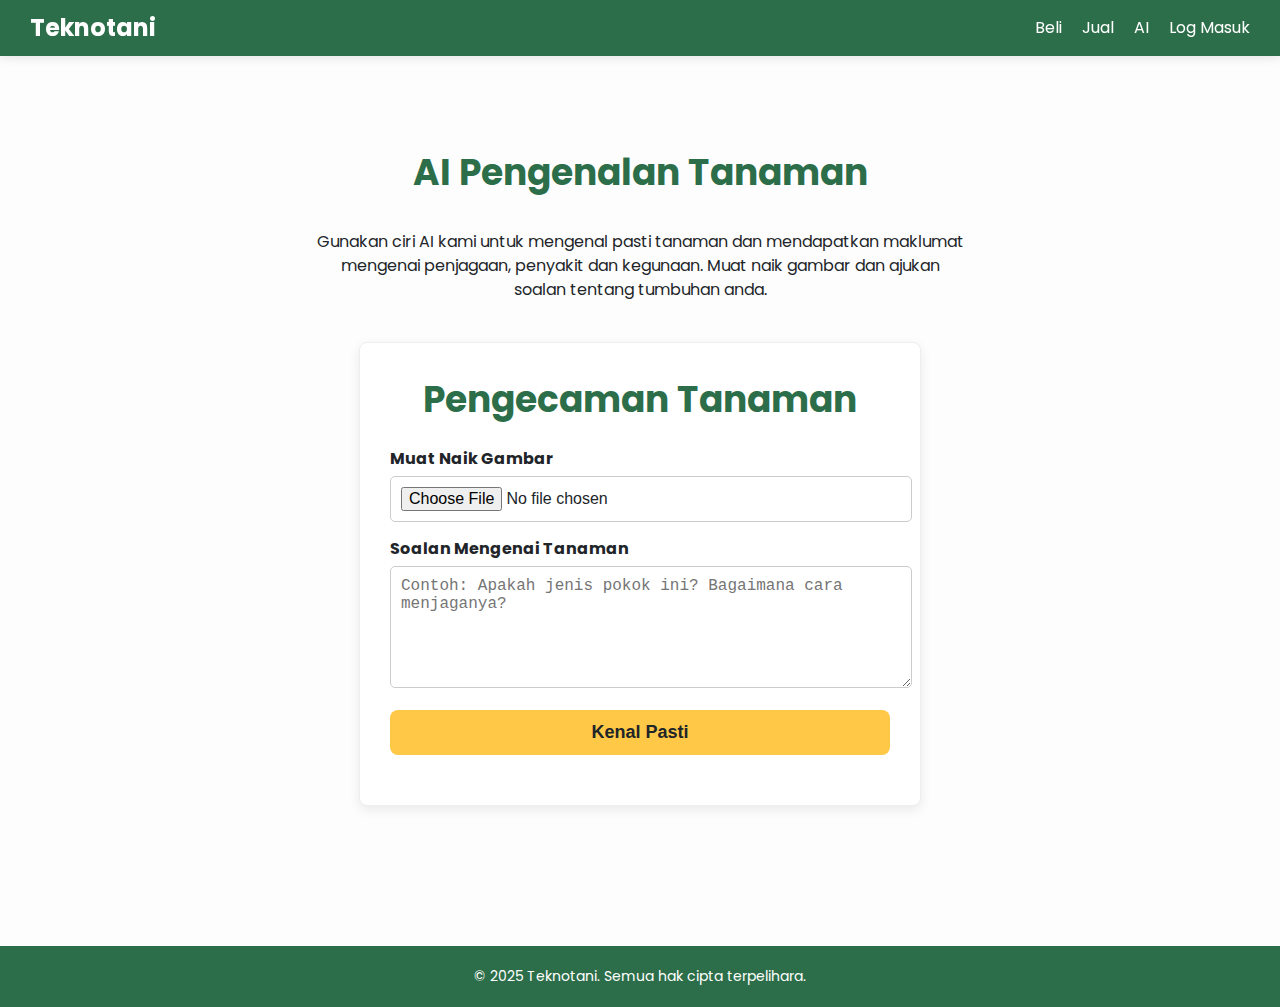
<file: ai.html>
<!DOCTYPE html>
<!--
  Teknotani AI Identification Page

  This page provides a user interface for an AI plant identification tool.
  Visitors can upload an image and enter a question about the plant.  When
  the button is pressed, a placeholder message is displayed.  In a future
  version this would integrate with a plant identification API or model.
-->
<html lang="ms">
<head>
  <link rel="preconnect" href="https://fonts.googleapis.com">
  <link rel="preconnect" href="https://fonts.gstatic.com" crossorigin>
  <link href="https://fonts.googleapis.com/css2?family=Poppins:wght@400;600;700&display=swap" rel="stylesheet">
  <meta charset="UTF-8">
  <meta name="viewport" content="width=device-width, initial-scale=1.0">
  <title>AI Pengenalan Tanaman | Teknotani</title>
  <link rel="stylesheet" href="style.css">
</head>
<body>
  <nav>
    <div class="logo"><a href="index.html" style="color:inherit;text-decoration:none;">Teknotani</a></div>
    <ul>
      <li><a href="beli.html">Beli</a></li>
      <li><a href="jual.html">Jual</a></li>
      <li><a href="ai.html">AI</a></li>
      <li><a href="login.html">Log Masuk</a></li>
    </ul>
  </nav>

  <section class="section">
    <h2>AI Pengenalan Tanaman</h2>
    <p style="text-align:center; max-width:650px; margin:0 auto 30px;">Gunakan ciri AI kami untuk mengenal pasti tanaman dan mendapatkan maklumat mengenai penjagaan, penyakit dan kegunaan. Muat naik gambar dan ajukan soalan tentang tumbuhan anda.</p>
    <div class="form-container">
      <h2>Pengecaman Tanaman</h2>
      <div class="form-group">
        <label for="ai-image">Muat Naik Gambar</label>
        <input type="file" id="ai-image" accept="image/*">
      </div>
      <div class="form-group">
        <label for="ai-question">Soalan Mengenai Tanaman</label>
        <textarea id="ai-question" placeholder="Contoh: Apakah jenis pokok ini? Bagaimana cara menjaganya?"></textarea>
      </div>
      <button type="button" onclick="handleAI()">Kenal Pasti</button>
      <div id="ai-result" style="margin-top:20px; font-weight:bold; color: var(--secondary-color); text-align:center;"></div>
    </div>
  </section>

  <footer class="footer">
    &copy; 2025 Teknotani. Semua hak cipta terpelihara.
  </footer>

  <script src="script.js"></script>
</body>
</html>
</file>
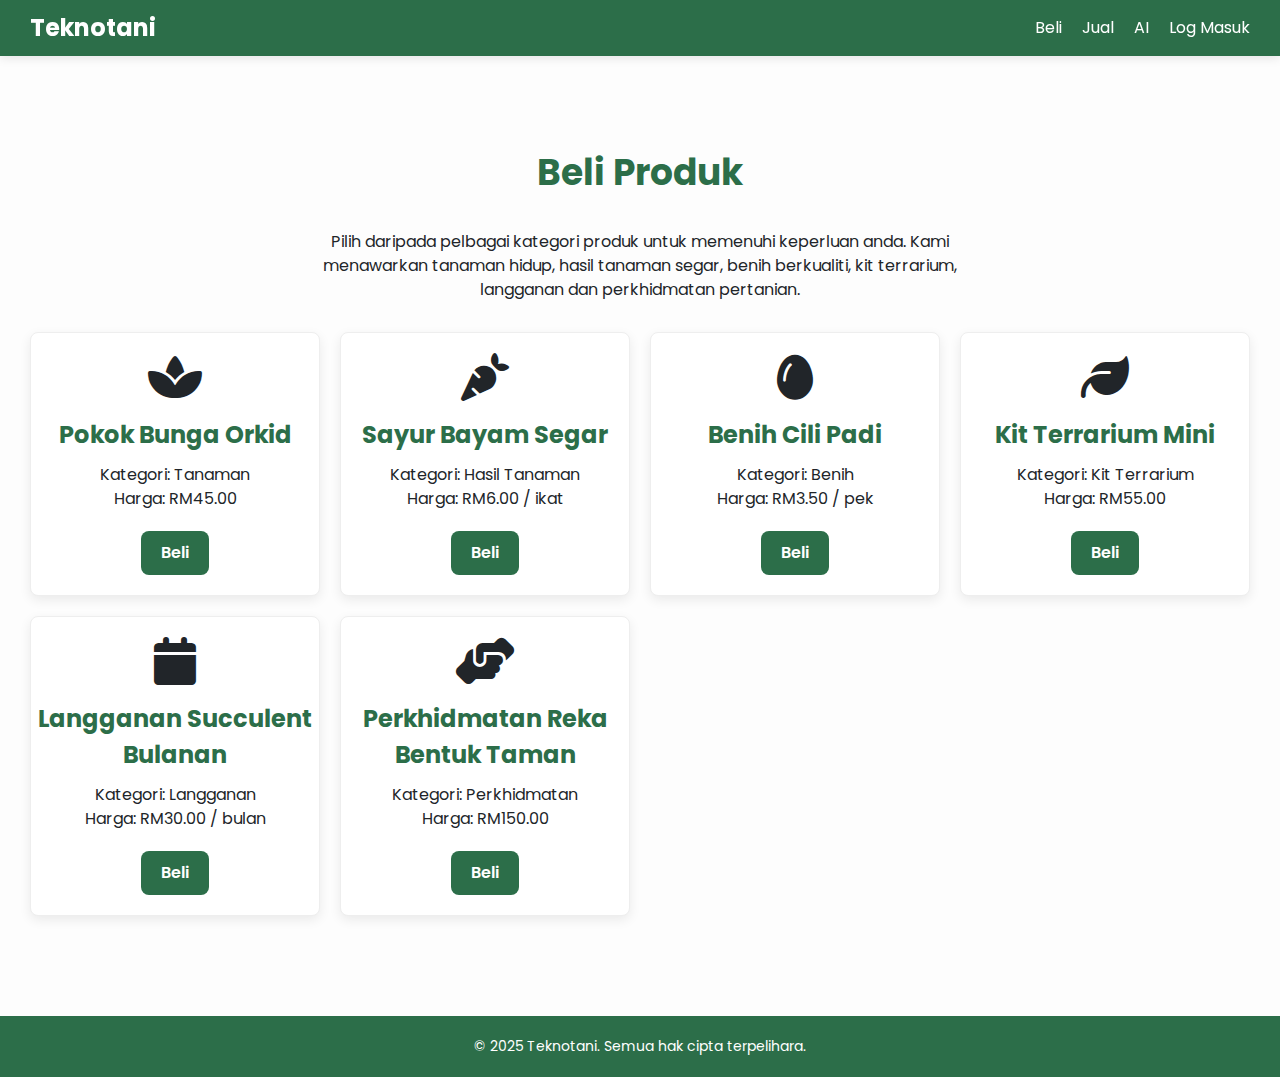
<file: beli.html>
<!DOCTYPE html>
<!--
  Teknotani Buy Page

  This page lists a selection of sample products spanning the main categories
  offered by Teknotani.  Each product card displays a placeholder image,
  product name, category and price, along with a button inviting users to
  purchase.  Additional cards can be added easily by following the same
  structure.
-->
<html lang="ms">
<head>
  <meta charset="UTF-8">
  <meta name="viewport" content="width=device-width, initial-scale=1.0">
  <title>Beli Produk | Teknotani</title>
  <link rel="preconnect" href="https://fonts.googleapis.com">
  <link rel="preconnect" href="https://fonts.gstatic.com" crossorigin>
  <link href="https://fonts.googleapis.com/css2?family=Poppins:wght@400;600;700&display=swap" rel="stylesheet">
  <!-- Font Awesome CDN -->
  <link rel="stylesheet" href="https://cdnjs.cloudflare.com/ajax/libs/font-awesome/6.4.2/css/all.min.css">
  <link rel="stylesheet" href="style.css">
</head>
<body>
  <nav>
    <div class="logo"><a href="index.html" style="color:inherit;text-decoration:none;">Teknotani</a></div>
    <ul>
      <li><a href="beli.html">Beli</a></li>
      <li><a href="jual.html">Jual</a></li>
      <li><a href="ai.html">AI</a></li>
      <li><a href="login.html">Log Masuk</a></li>
    </ul>
  </nav>

  <section class="section">
    <h2>Beli Produk</h2>
    <p style="text-align:center; max-width:700px; margin:0 auto 30px;">Pilih daripada pelbagai kategori produk untuk memenuhi keperluan anda. Kami menawarkan tanaman hidup, hasil tanaman segar, benih berkualiti, kit terrarium, langganan dan perkhidmatan pertanian.</p>
    <div class="card-grid">
      <!-- Sample product: House plant -->
      <div class="card">
  <i class="fas fa-spa fa-3x" title="Pokok Bunga"></i>
        <h3>Pokok Bunga Orkid</h3>
        <p>Kategori: Tanaman<br>Harga: RM45.00</p>
        <a href="#" class="button">Beli</a>
      </div>
      <!-- Sample product: Fresh produce -->
      <div class="card">
  <i class="fas fa-carrot fa-3x" title="Sayur"></i>
        <h3>Sayur Bayam Segar</h3>
        <p>Kategori: Hasil Tanaman<br>Harga: RM6.00 / ikat</p>
        <a href="#" class="button">Beli</a>
      </div>
      <!-- Sample product: Seeds -->
      <div class="card">
  <i class="fas fa-egg fa-3x" title="Benih"></i>
        <h3>Benih Cili Padi</h3>
        <p>Kategori: Benih<br>Harga: RM3.50 / pek</p>
        <a href="#" class="button">Beli</a>
      </div>
      <!-- Sample product: Terrarium kit -->
      <div class="card">
  <i class="fas fa-leaf fa-3x" title="Terrarium"></i>
        <h3>Kit Terrarium Mini</h3>
        <p>Kategori: Kit Terrarium<br>Harga: RM55.00</p>
        <a href="#" class="button">Beli</a>
      </div>
      <!-- Sample product: Subscription -->
      <div class="card">
  <i class="fas fa-calendar fa-3x" title="Langganan"></i>
        <h3>Langganan Succulent Bulanan</h3>
        <p>Kategori: Langganan<br>Harga: RM30.00 / bulan</p>
        <a href="#" class="button">Beli</a>
      </div>
      <!-- Sample product: Service -->
      <div class="card">
  <i class="fas fa-hands-helping fa-3x" title="Perkhidmatan"></i>
        <h3>Perkhidmatan Reka Bentuk Taman</h3>
        <p>Kategori: Perkhidmatan<br>Harga: RM150.00</p>
        <a href="#" class="button">Beli</a>
      </div>
    </div>
  </section>

  <footer class="footer">
    &copy; 2025 Teknotani. Semua hak cipta terpelihara.
  </footer>

  <script src="script.js"></script>
</body>
</html>
</file>
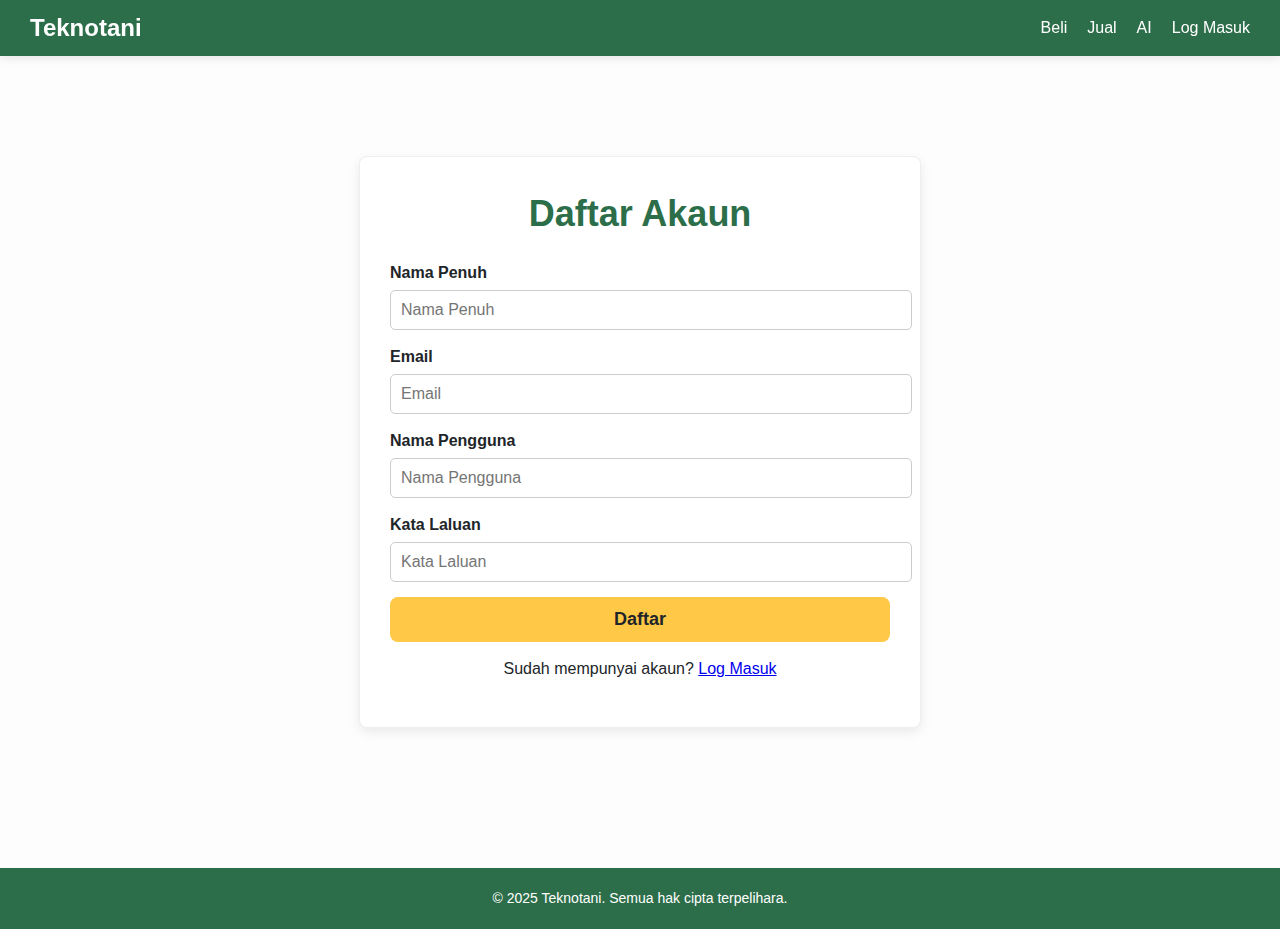
<file: daftar.html>
<!DOCTYPE html>
<!--
  Teknotani Registration Page

  New users can create an account on this page.  The form collects
  basic personal details such as full name, email, desired username
  and password.  At present it is a static demonstration and does not
  process any data.
-->
<html lang="ms">
<head>
  <meta charset="UTF-8">
  <meta name="viewport" content="width=device-width, initial-scale=1.0">
  <title>Daftar Akaun | Teknotani</title>
  <link rel="stylesheet" href="style.css">
</head>
<body>
  <nav>
    <div class="logo"><a href="index.html" style="color:inherit;text-decoration:none;">Teknotani</a></div>
    <ul>
      <li><a href="beli.html">Beli</a></li>
      <li><a href="jual.html">Jual</a></li>
      <li><a href="ai.html">AI</a></li>
      <li><a href="login.html">Log Masuk</a></li>
    </ul>
  </nav>

  <section class="section">
    <div class="form-container">
      <h2>Daftar Akaun</h2>
      <form>
        <div class="form-group">
          <label for="fullname">Nama Penuh</label>
          <input type="text" id="fullname" placeholder="Nama Penuh" required>
        </div>
        <div class="form-group">
          <label for="email">Email</label>
          <input type="email" id="email" placeholder="Email" required>
        </div>
        <div class="form-group">
          <label for="newusername">Nama Pengguna</label>
          <input type="text" id="newusername" placeholder="Nama Pengguna" required>
        </div>
        <div class="form-group">
          <label for="newpassword">Kata Laluan</label>
          <input type="password" id="newpassword" placeholder="Kata Laluan" required>
        </div>
        <button type="submit">Daftar</button>
      </form>
      <p style="text-align:center; margin-top:15px;">Sudah mempunyai akaun? <a href="login.html">Log Masuk</a></p>
    </div>
  </section>

  <footer class="footer">
    &copy; 2025 Teknotani. Semua hak cipta terpelihara.
  </footer>

  <script src="script.js"></script>
</body>
</html>
</file>
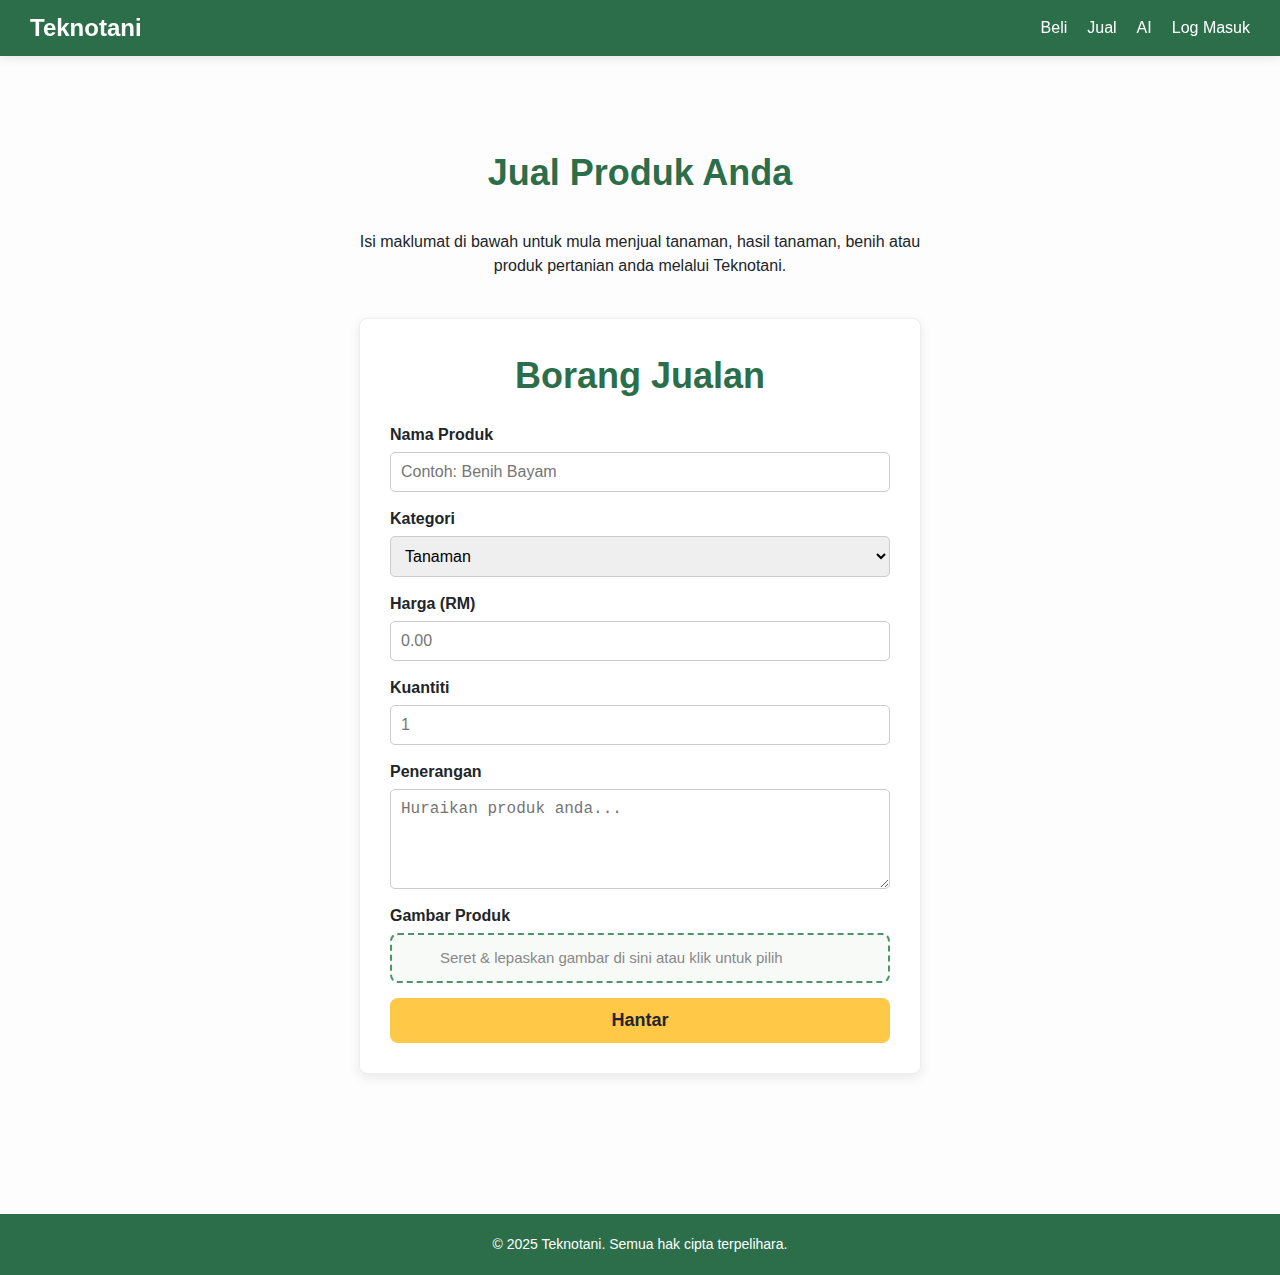
<file: jual.html>
<!DOCTYPE html>
<!--
  Teknotani Sell Page

  This page provides a form that allows farmers and gardeners to list their
  products for sale.  The form collects basic information such as product
  name, category, price, quantity, description and an optional image.  This
  is purely a user interface demonstration; the form does not actually
  submit data to a server.
-->
<html lang="ms">
<head>
  <meta charset="UTF-8">
  <meta name="viewport" content="width=device-width, initial-scale=1.0">
  <title>Jual Produk | Teknotani</title>
  <link rel="stylesheet" href="style.css">
</head>
<body>
  <nav>
    <div class="logo"><a href="index.html" style="color:inherit;text-decoration:none;">Teknotani</a></div>
    <ul>
      <li><a href="beli.html">Beli</a></li>
      <li><a href="jual.html">Jual</a></li>
      <li><a href="ai.html">AI</a></li>
      <li><a href="login.html">Log Masuk</a></li>
    </ul>
  </nav>

  <section class="section">
    <h2>Jual Produk Anda</h2>
    <p style="text-align:center; max-width:600px; margin:0 auto 30px;">Isi maklumat di bawah untuk mula menjual tanaman, hasil tanaman, benih atau produk pertanian anda melalui Teknotani.</p>
    <div class="form-container">
      <h2>Borang Jualan</h2>
      <form>
        <div class="form-group">
          <label for="product-name">Nama Produk</label>
          <div class="input-icon">
            <i class="fas fa-tag"></i>
            <input type="text" id="product-name" placeholder="Contoh: Benih Bayam" required>
          </div>
        </div>
        <div class="form-group">
          <label for="category">Kategori</label>
          <div class="input-icon">
            <i class="fas fa-list"></i>
            <select id="category">
              <option>Tanaman</option>
              <option>Hasil Tanaman</option>
              <option>Benih</option>
              <option>Kit Terrarium</option>
              <option>Langganan</option>
              <option>Perkhidmatan</option>
              <option>Produk Berasaskan Tanaman</option>
            </select>
          </div>
        </div>
        <div class="form-group">
          <label for="price">Harga (RM)</label>
          <div class="input-icon">
            <i class="fas fa-money-bill-wave"></i>
            <input type="number" id="price" placeholder="0.00" step="0.01" required>
          </div>
        </div>
        <div class="form-group">
          <label for="quantity">Kuantiti</label>
          <div class="input-icon">
            <i class="fas fa-sort-numeric-up"></i>
            <input type="number" id="quantity" placeholder="1" min="1">
          </div>
        </div>
        <div class="form-group">
          <label for="description">Penerangan</label>
          <div class="input-icon">
            <i class="fas fa-align-left"></i>
            <textarea id="description" placeholder="Huraikan produk anda..."></textarea>
          </div>
        </div>
        <div class="form-group">
          <label for="image">Gambar Produk</label>
          <div class="input-icon file-input-wrapper">
            <i class="fas fa-image"></i>
            <input type="file" id="image" accept="image/*">
            <span class="file-label">Seret & lepaskan gambar di sini atau klik untuk pilih</span>
          </div>
        </div>
        <button type="submit"><i class="fas fa-paper-plane"></i> Hantar</button>
      </form>
    </div>
  </section>

  <footer class="footer">
    &copy; 2025 Teknotani. Semua hak cipta terpelihara.
  </footer>

  <script src="script.js"></script>
</body>
</html>
</file>
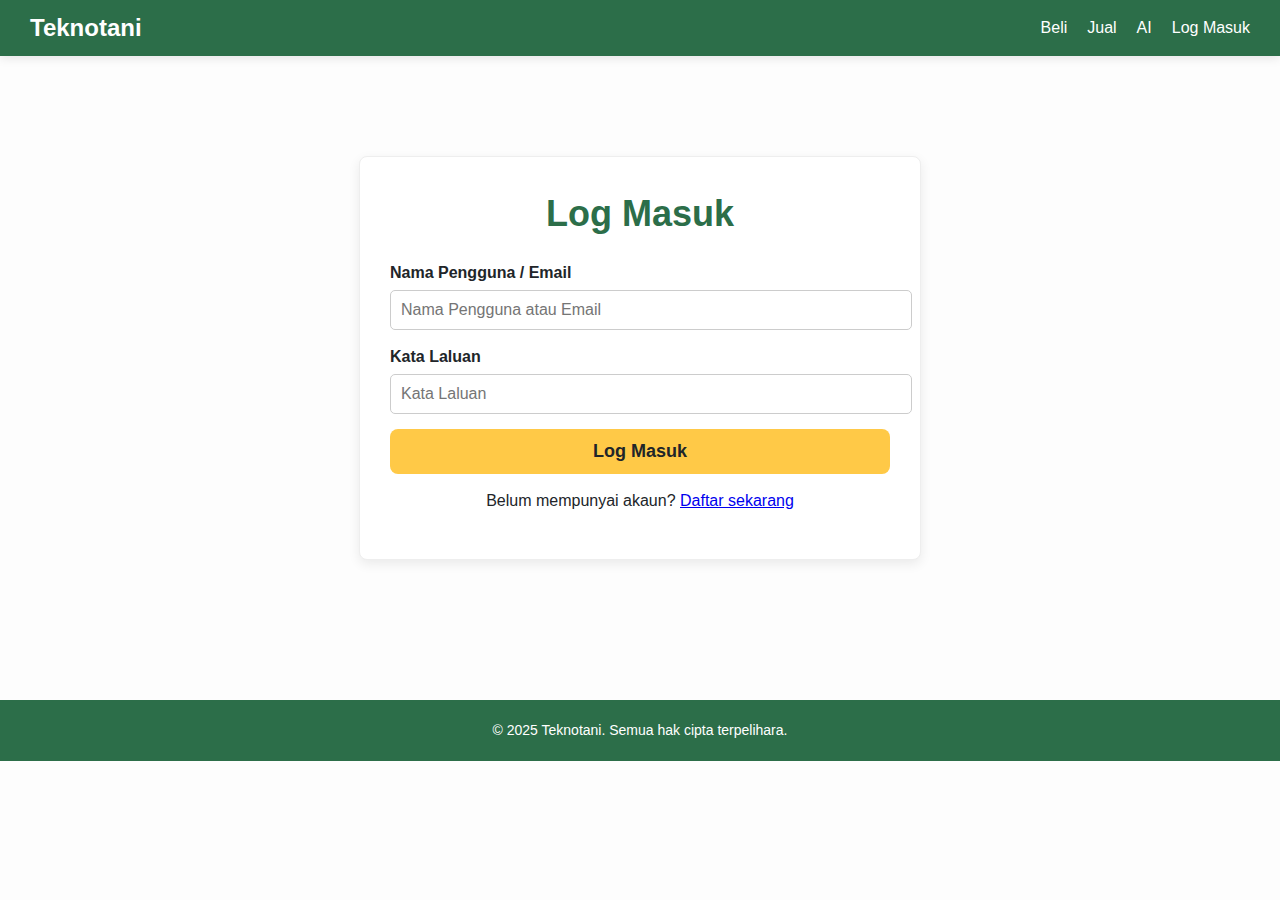
<file: login.html>
<!DOCTYPE html>
<!--
  Teknotani Login Page

  A simple login form allowing existing users to sign in using their
  username or email and password.  The page also includes a link to
  the registration page for visitors who do not yet have an account.
-->
<html lang="ms">
<head>
  <meta charset="UTF-8">
  <meta name="viewport" content="width=device-width, initial-scale=1.0">
  <title>Log Masuk | Teknotani</title>
  <link rel="stylesheet" href="style.css">
</head>
<body>
  <nav>
    <div class="logo"><a href="index.html" style="color:inherit;text-decoration:none;">Teknotani</a></div>
    <ul>
      <li><a href="beli.html">Beli</a></li>
      <li><a href="jual.html">Jual</a></li>
      <li><a href="ai.html">AI</a></li>
      <li><a href="login.html">Log Masuk</a></li>
    </ul>
  </nav>

  <section class="section">
    <div class="form-container">
      <h2>Log Masuk</h2>
      <form>
        <div class="form-group">
          <label for="username">Nama Pengguna / Email</label>
          <input type="text" id="username" placeholder="Nama Pengguna atau Email" required>
        </div>
        <div class="form-group">
          <label for="password">Kata Laluan</label>
          <input type="password" id="password" placeholder="Kata Laluan" required>
        </div>
        <button type="submit">Log Masuk</button>
      </form>
      <p style="text-align:center; margin-top:15px;">Belum mempunyai akaun? <a href="daftar.html">Daftar sekarang</a></p>
    </div>
  </section>

  <footer class="footer">
    &copy; 2025 Teknotani. Semua hak cipta terpelihara.
  </footer>

  <script src="script.js"></script>
</body>
</html>
</file>
<file: style.css>
/* Modern input with icon for forms */
.input-icon {
  position: relative;
  display: flex;
  align-items: center;
}
.input-icon i {
  position: absolute;
  left: 14px;
  color: var(--secondary-color);
  font-size: 18px;
  pointer-events: none;
}
.input-icon input,
.input-icon select,
.input-icon textarea {
  padding-left: 40px;
  width: 100%;
  box-sizing: border-box;
}
.input-icon textarea {
  resize: vertical;
}

/* File input wrapper for drag-and-drop look */
.file-input-wrapper {
  position: relative;
  display: flex;
  align-items: center;
  background: #f8faf8;
  border: 2px dashed var(--secondary-color);
  border-radius: 8px;
  padding: 12px 16px;
  cursor: pointer;
  transition: border-color 0.3s;
  margin-bottom: 8px;
}
.file-input-wrapper:hover {
  border-color: var(--primary-color);
}
.file-input-wrapper input[type="file"] {
  opacity: 0;
  position: absolute;
  left: 0;
  top: 0;
  width: 100%;
  height: 100%;
  cursor: pointer;
  z-index: 2;
}
.file-input-wrapper .file-label {
  margin-left: 32px;
  color: #888;
  font-size: 15px;
  z-index: 1;
}
/*
 * Teknotani Website Stylesheet
 *
 * This stylesheet defines the visual appearance for Teknotani's website.  The
 * design uses a fresh green palette to reflect the agricultural focus and
 * includes layout definitions for navigation, hero sections, carousels,
 * cards, forms and footers.  All measurements are set in relative units to
 * ensure responsiveness.  Where appropriate, descriptive variables are used
 * to make future customisation simple.  This file is shared across all
 * pages.
 */

/* CSS custom properties for colours used throughout the site */
:root {
  --primary-color: #2C6E49;       /* Deeper, more natural green */
  --secondary-color: #4C956C;     /* Lighter, complementary green */
  --accent-color: #FFC947;        /* Warm yellow for accents/CTAs */
  --text-color: #212529;          /* Softer, darker grey for text */
  --background-color: #fdfdfd;    /* A clean, almost-white background */
}

/* Reset some default margins and specify the base font */
body {
  margin: 0;
  font-family: 'Poppins', sans-serif;
  background-color: var(--background-color);
  color: var(--text-color);
  line-height: 1.5;
}

/* Top navigation bar: includes the company logo and page links */
nav {
  background-color: var(--primary-color);
  display: flex;
  justify-content: space-between;
  align-items: center;
  padding: 10px 30px;
  position: sticky;
  top: 0;
  z-index: 1000;
  box-shadow: 0 2px 10px rgba(0, 0, 0, 0.1);
}

nav .logo {
  color: #ffffff;
  font-size: 24px;
  font-weight: bold;
  display: flex;
  align-items: center;
}

nav ul {
  list-style: none;
  display: flex;
  margin: 0;
  padding: 0;
}

nav ul li {
  margin-left: 20px;
}

nav ul li a {
  color: #ffffff;
  text-decoration: none;
  font-size: 16px;
  transition: color 0.3s ease;
}

nav ul li a:hover {
  color: #e8f5e9;
}

/* Hero section used on the home page */
.hero {
  position: relative;
  display: flex;
  flex-direction: column;
  align-items: center;
  justify-content: center;
  text-align: center;
  padding: 100px 20px;
  color: #ffffff;
  overflow: hidden;
  height: 70vh;
}

.hero .video-background {
  position: absolute;
  top: 0;
  left: 0;
  width: 100%;
  height: 100%;
  z-index: -2;
}

.hero video {
  width: 100%;
  height: 100%;
  object-fit: cover;
}

.hero::after {
  content: '';
  position: absolute;
  top: 0;
  left: 0;
  width: 100%;
  height: 100%;
  background-color: rgba(0, 0, 0, 0.5);
  z-index: -1;
}

.hero .hero-content {
  max-width: 650px;
}


.hero h1 {
  font-size: 52px;
  margin: 0 0 20px;
  font-weight: 700;
}

.hero p {
  font-size: 20px;
  margin: 0 0 30px;
}

.hero .cta-btn {
  background-color: var(--accent-color);
  color: var(--text-color);
  padding: 15px 30px;
  border-radius: 8px;
  font-size: 18px;
  font-weight: 600;
  text-decoration: none;
  border: none;
  cursor: pointer;
  transition: transform 0.2s ease, background-color 0.3s ease;
}

.hero .cta-btn:hover {
  background-color: #ffd46f;
  transform: translateY(-2px);
}

/* Carousel styles */
.carousel {
  position: relative;
  max-width: 90%;
  margin: 40px auto;
  overflow: hidden;
}

.carousel .slides {
  display: flex;
  transition: transform 0.5s ease;
}

.carousel .slide {
  flex: 0 0 100%;
  display: flex;
  align-items: center;
  justify-content: space-evenly;
  padding: 30px;
}

.carousel .slide img {
  width: 300px;
  height: 200px;
  object-fit: cover;
  border-radius: 10px;
  box-shadow: 0 2px 8px rgba(0, 0, 0, 0.15);
}

.carousel .slide .content {
  max-width: 500px;
}

.carousel .slide .content h2 {
  font-size: 32px;
  margin-bottom: 10px;
  color: var(--primary-color);
}

.carousel .slide .content p {
  font-size: 18px;
}

.carousel .indicators {
  position: absolute;
  bottom: 10px;
  left: 50%;
  transform: translateX(-50%);
  display: flex;
}

.carousel .indicators button {
  width: 12px;
  height: 12px;
  border-radius: 50%;
  background-color: #cccccc;
  border: none;
  margin: 0 5px;
  cursor: pointer;
  transition: background-color 0.3s ease;
}

.carousel .indicators button.active {
  background-color: var(--primary-color);
}

/* Generic section styling */
.section {
  padding: 60px 30px;
}

.section h2 {
  text-align: center;
  font-size: 36px;
  margin-bottom: 30px;
  color: var(--primary-color);
}

/* Grid layout used for product and category cards */
.card-grid {
  display: grid;
  gap: 20px;
  grid-template-columns: repeat(auto-fit, minmax(250px, 1fr));
}

.card {
  background-color: #ffffff;
  border-radius: 8px;
  box-shadow: 0 4px 12px rgba(0, 0, 0, 0.08);
  overflow: hidden;
  text-align: center;
  transition: transform 0.3s ease, box-shadow 0.3s ease;
  border: 1px solid #eee;
  padding-top: 20px;
}

.card:hover {
  transform: translateY(-5px);
  box-shadow: 0 6px 16px rgba(0, 0, 0, 0.12);
/* Icon wrapper for card icons */
.card .icon-wrapper {
  width: 60px;
  height: 60px;
  margin: 0 auto 15px;
  border-radius: 50%;
  background-color: var(--secondary-color);
  display: flex;
  align-items: center;
  justify-content: center;
  color: white;
}
}

.card img {
  width: 100%;
  height: 150px;
  object-fit: cover;
}

.card h3 {
  font-size: 24px;
  margin: 15px 0 10px;
  color: var(--primary-color);
}

.card p {
  font-size: 16px;
  padding: 0 15px 20px;
  margin: 0;
}

.card .button {
  display: inline-block;
  margin-bottom: 20px;
  background-color: var(--primary-color);
  color: #ffffff;
  padding: 10px 20px;
  border-radius: 8px;
  text-decoration: none;
  transition: background-color 0.3s ease;
  font-weight: 600;
}

.card .button:hover {
  background-color: var(--secondary-color);
}

/* Footer styling */
.footer {
  background-color: var(--primary-color);
  color: #ffffff;
  padding: 20px 30px;
  text-align: center;
  font-size: 14px;
  margin-top: 40px;
}

/* Form container used for sell, login, register and AI pages */
.form-container {
  max-width: 500px;
  margin: 40px auto;
  background: #ffffff;
  padding: 30px;
  border-radius: 8px;
  box-shadow: 0 4px 12px rgba(0, 0, 0, 0.08);
  border: 1px solid #eee;
}

.form-container h2 {
  margin: 0 0 20px;
  color: var(--primary-color);
  text-align: center;
}

.form-group {
  margin-bottom: 15px;
}

.form-group label {
  display: block;
  margin-bottom: 5px;
  font-weight: bold;
}

.form-group input,
.form-group select,
.form-group textarea {
  width: 100%;
  padding: 10px;
  border: 1px solid #cccccc;
  border-radius: 5px;
  font-size: 16px;
}

.form-group textarea {
  height: 100px;
  resize: vertical;
}

.form-container button {
  width: 100%;
  padding: 12px;
  background-color: var(--accent-color);
  color: var(--text-color);
  border: none;
  border-radius: 8px;
  font-size: 18px;
  font-weight: 600;
  cursor: pointer;
  transition: transform 0.2s ease, background-color 0.3s ease;
}

.form-container button:hover {
  background-color: #ffd46f;
  transform: translateY(-2px);
}
</file>
